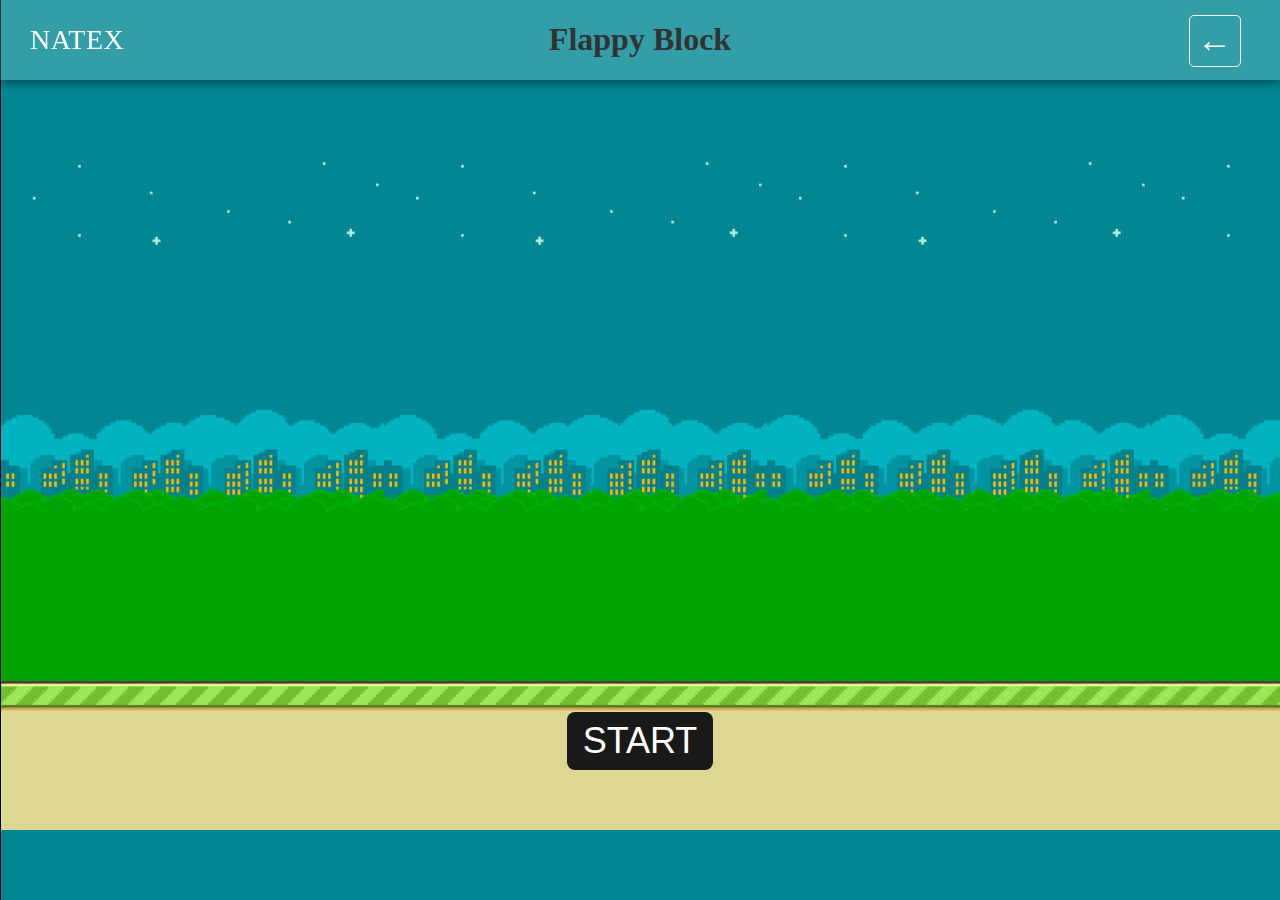
<file: games/FlappyBlock/FlappyBlock.html>
<!DOCTYPE html>
<html lang="PT-pt">
  <head>
    <meta charset="UTF-8" />
    <meta name="viewport" content="width=device-width, initial-scale=1.0" />
    <link rel="icon" href="../../images/favicon.ico" type="image/ico" />
    <link rel="stylesheet" href="styles.css" />
    <title>Flappy Block</title>
  </head>
  <body>
    <nav>
      <div class="logo">
        <a href="../../index.html">Natex</a>
      </div>
      <div class="menu-icon" style="line-height: 50px; height: 50px">
        <a
          href="../../index.html"
          style="
            text-decoration: none;
            font-size: 35px;
            display: inline-block;
            color: #fff;
            padding-left: 7px;
          "
          >←</a
        >
      </div>
    </nav>
    <h1>Flappy Block</h1>
    <canvas id="gameCanvas" width="750" height="600"></canvas>
    <button id="retryButton" style="display: none">RETRY</button>
    <button id="startButton">START</button>
    <p id="highestScore" style="display: none"></p>
    <script src="game.js"></script>
  </body>
</html>
</file>
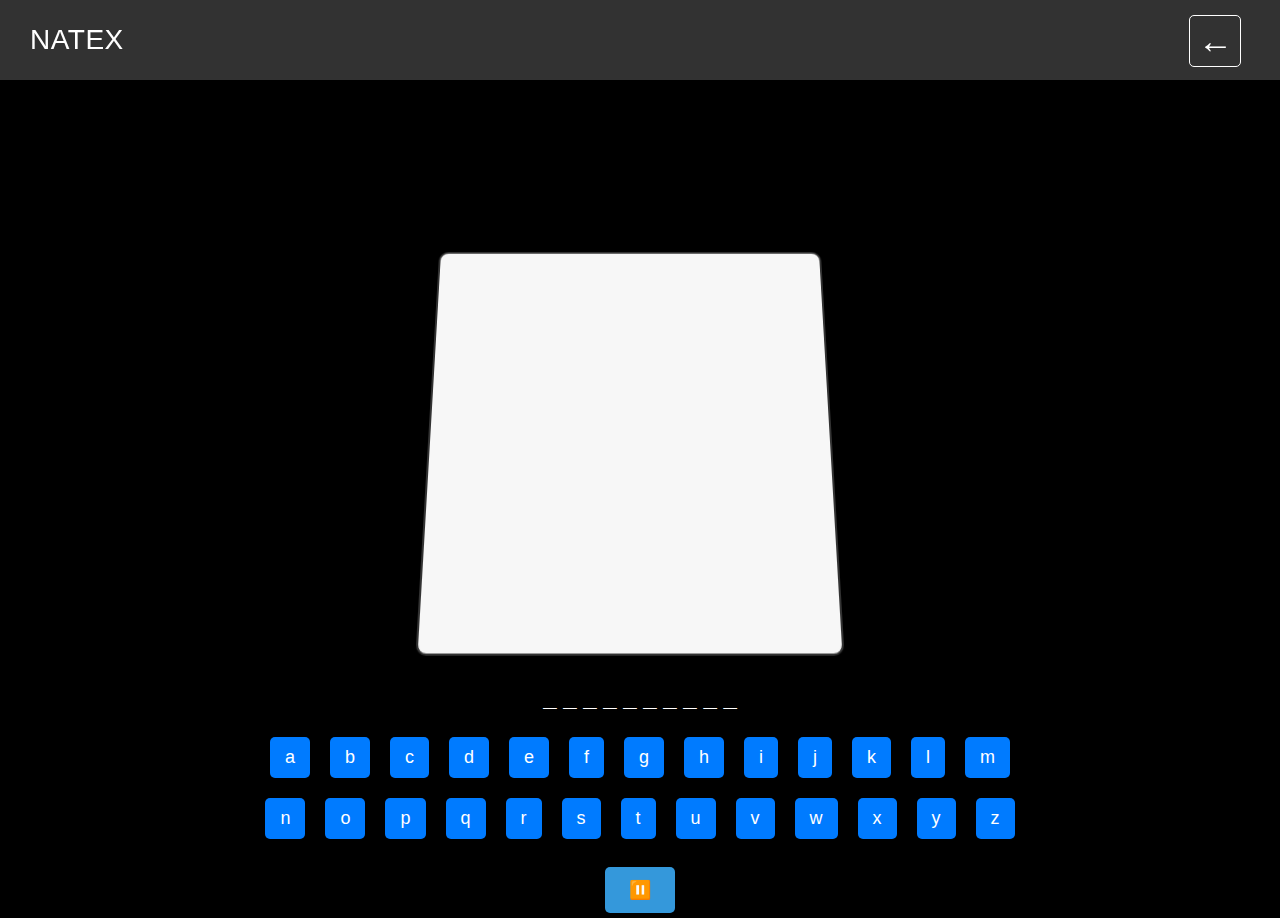
<file: games/Hangman/hangman.html>
<!DOCTYPE html>
<html lang="PT-pt">
  <head>
    <meta charset="UTF-8" />
    <meta name="viewport" content="width=device-width, initial-scale=1.0" />
    <link rel="stylesheet" href="styles.css" />
    <link rel="icon" href="../../images/favicon.ico" type="image/ico" />
    <title>Hangman Game</title>
  </head>
  <body>
    <nav>
      <div class="logo">
        <a href="../../index.html">Natex</a>
      </div>
      <div class="menu-icon" style="line-height: 50px; height: 50px">
        <a
          href="../../index.html"
          style="
            text-decoration: none;
            font-size: 35px;
            display: inline-block;
            color: #fff;
            padding-left: 1px;
          "
          >←</a
        >
      </div>
    </nav>

    <h1>Hangman Game</h1>
    <div id="hangmanContainer">
      <canvas id="hangmanCanvas" width="400" height="400"></canvas>
      <div id="wordDisplay"></div>
      <div id="letters"></div>
      <audio id="backgroundMusic" preload>
        <source src="8bitmenu.mp3" type="audio/mpeg" />
        Your browser does not support the audio element.
      </audio>
      <br />
      <button id="playButton">Play Music</button>
    </div>
    <script src="game.js"></script>
  </body>
</html>
</file>
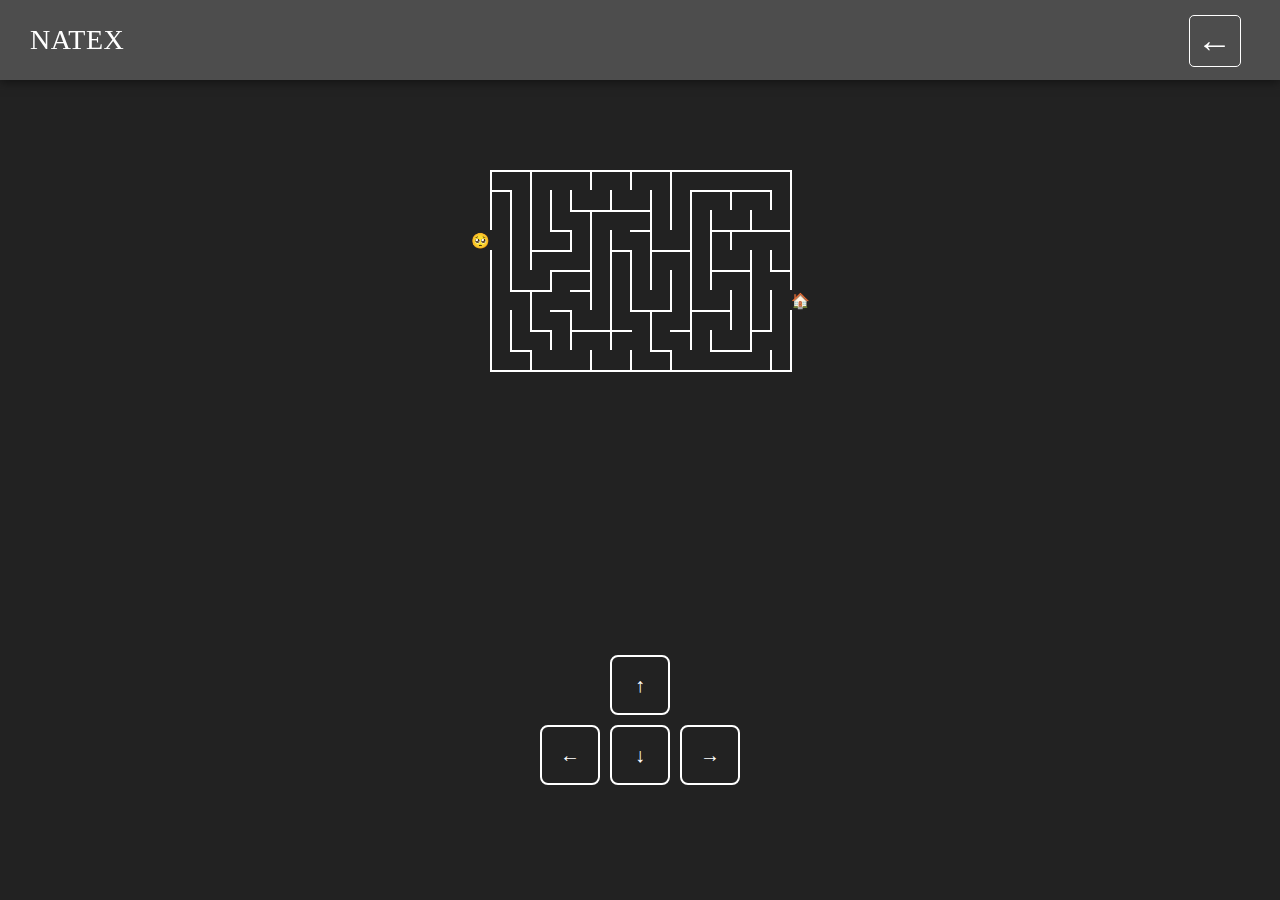
<file: games/Labyrinth/labyrinth.html>
<!DOCTYPE html>
<html lang="PT-pt">
  <head>
    <meta charset="UTF-8" />
    <meta name="viewport" content="width=device-width, initial-scale=1.0" />
    <link rel="stylesheet" href="styles.css" />
    <link rel="icon" href="../../images/favicon.ico" type="image/ico" />
    <title>Labirinth</title>
  </head>
  <body>
    <nav>
      <div class="logo">
        <a href="../../index.html">Natex</a>
      </div>
      <div class="menu-icon" style="line-height: 50px; height: 50px">
        <a
          href="../../index.html"
          style="
            text-decoration: none;
            font-size: 35px;
            display: inline-block;
            color: #fff;
            padding-left: 7px;
          "
          >←</a
        >
      </div>
    </nav>
    <div id="container">
      <div class="mbox">
        <div id="maze">
          <div id="thingie">
            <div class="emo" id="emo">🥺</div>
          </div>
          <div id="home">
            <div class="emo">🏠</div>
          </div>
          <div class="barrier" id="top"></div>
          <div class="barrier" id="bottom"></div>
        </div>
      </div>
      <div class="controls">
        <div class="buttons">
          <button class="btn" id="bu"><div class="chevron">↑</div></button>
          <button class="btn" id="bd"><div class="chevron">↓</div></button>
          <button class="btn" id="bl"><div class="chevron">←</div></button>
          <button class="btn" id="br"><div class="chevron">→</div></button>
        </div>
      </div>
    </div>
    <script src="game.js"></script>
    <div id="modal" class="modal">
      <div class="modal-content">
        <p>Congratulations, you won!</p>
        <button id="restartButton" onclick="restartGame()">Restart Game</button>
      </div>
    </div>
  </body>
</html>
</file>
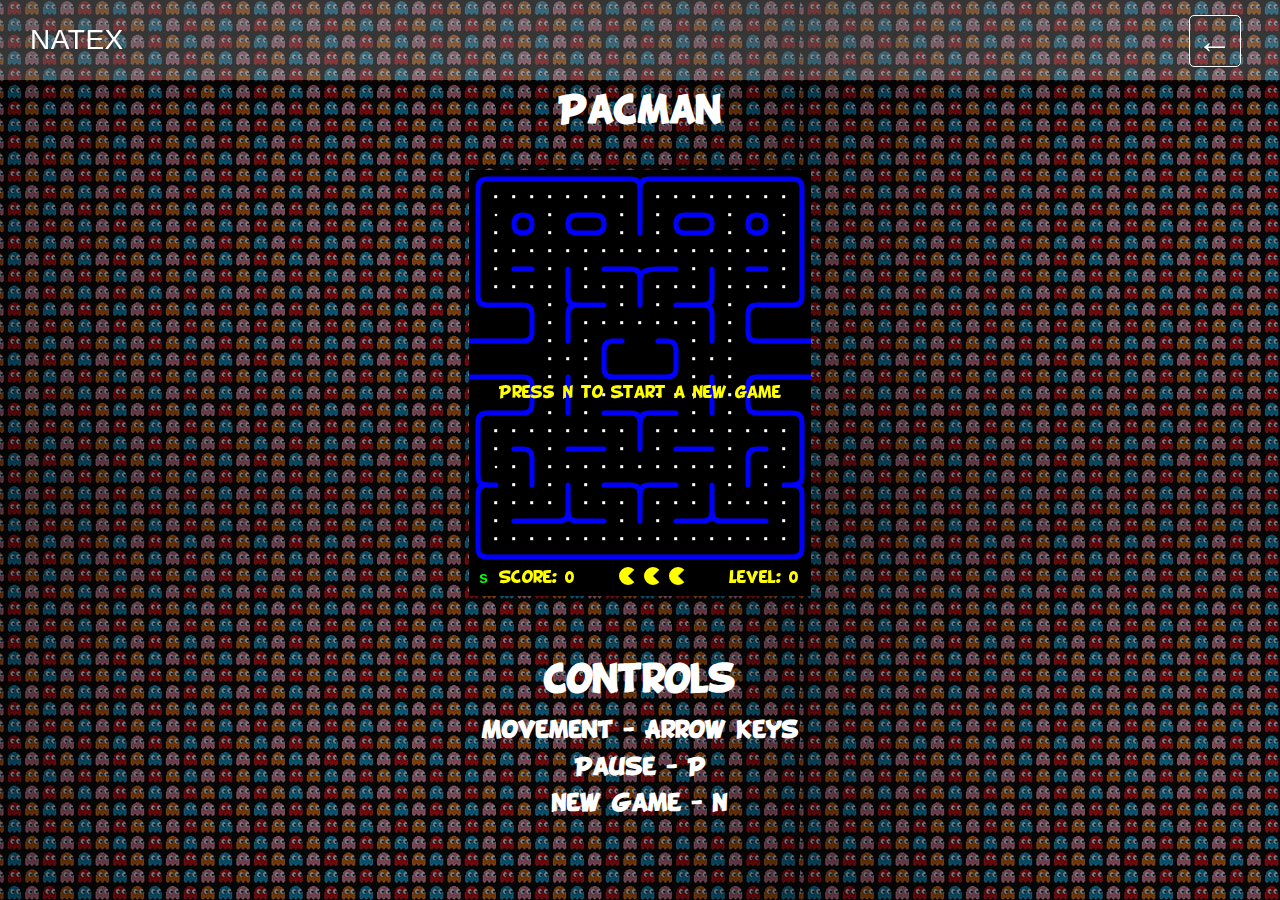
<file: games/PacMan/pacman.html>
<!DOCTYPE html>
<html lang="PT-pt">
  <head>
    <meta charset="UTF-8" />
    <meta name="viewport" content="width=device-width, initial-scale=1.0" />
    <link rel="stylesheet" href="styles.css" />
    <link rel="icon" href="../../images/favicon.ico" type="image/ico" />
    <title>PacMan</title>
  </head>
  <body>
    <nav>
      <div class="logo">
        <a href="../../index.html">Natex</a>
      </div>
      <div class="menu-icon" style="line-height: 50px; height: 50px">
        <a
          href="../../index.html"
          style="
            text-decoration: none;
            font-size: 35px;
            display: inline-block;
            color: #fff;
            padding-left: 7px;
          "
          >←</a
        >
      </div>
    </nav>

    <h1>PacMan</h1>

    <div id="pacman"></div>
    <script src="pacman.js"></script>
    <script src="modernizr-1.5.min.js"></script>

    <script>
      var el = document.getElementById("pacman");

      if (
        Modernizr.canvas &&
        Modernizr.localstorage &&
        Modernizr.audio &&
        (Modernizr.audio.ogg || Modernizr.audio.mp3)
      ) {
        window.setTimeout(function () {
          PACMAN.init(el, "./");
        }, 0);
      } else {
        el.innerHTML =
          "Sorry, needs a decent browser<br /><small>" +
          "(firefox 3.6+, Chrome 4+, Opera 10+ and Safari 4+)</small>";
      }
    </script>

    <div class="control">
      <h1>Controls</h1>
      <h1 style="font-size: 20px">Movement - Arrow Keys</h1>
      <h1 style="font-size: 20px">Pause - P</h1>
      <h1 style="font-size: 20px">New Game - N</h1>
    </div>
  </body>
</html>
</file>
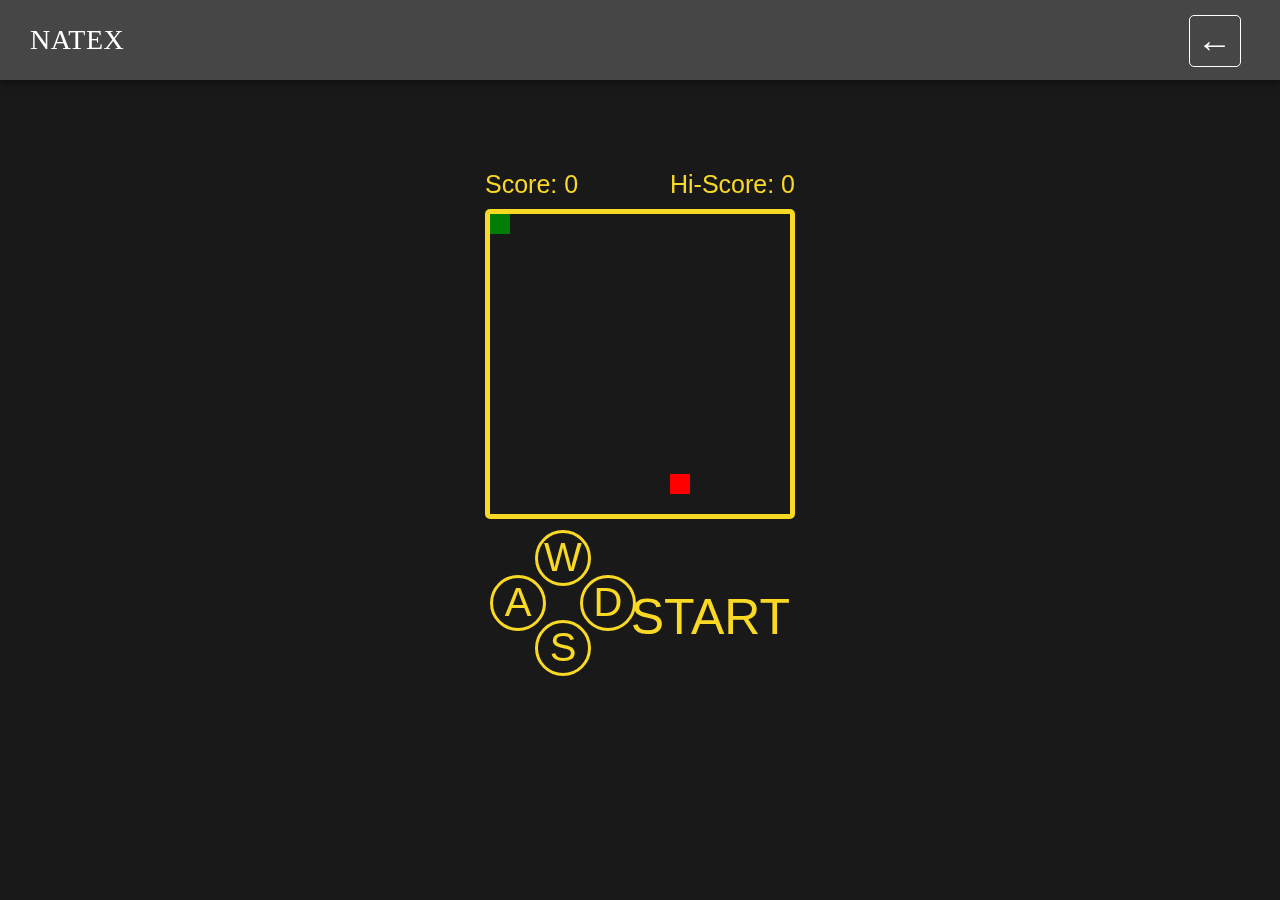
<file: games/Snake/snake.html>
<!DOCTYPE html>
<html lang="PT-pt">
  <head>
    <meta charset="UTF-8" />
    <meta name="viewport" content="width=device-width, initial-scale=1.0" />
    <link rel="stylesheet" href="styles.css" />
    <link rel="icon" href="../../images/favicon.ico" type="image/ico" />
    <title>SnakeGame</title>
  </head>
  <body>
    <nav>
      <div class="logo">
        <a href="../../index.html">Natex</a>
      </div>
      <div class="menu-icon" style="line-height: 50px; height: 50px">
        <a
          href="../../index.html"
          style="
            text-decoration: none;
            font-size: 35px;
            display: inline-block;
            color: #fff;
            padding-left: 7px;
          "
          >←</a
        >
      </div>
    </nav>

    <div class="main-wrap">
      <div class="score-wrap">
        <div class="score" id="score"></div>
        <div class="score" id="highscore"></div>
      </div>
      <div class="game-container">
        <div class="tail-container"></div>
        <div id="snake"></div>
        <div id="food"></div>
      </div>
      <div class="controller-wrap">
        <div class="move-con">
          <div class="con up" onclick="onClickMove(1)">
            <div class="ctrl">W</div>
          </div>
          <div class="con down" onclick="onClickMove(2)">
            <div class="ctrl">S</div>
          </div>
          <div class="con left" onclick="onClickMove(3)">
            <div class="ctrl">A</div>
          </div>
          <div class="con right" onclick="onClickMove(4)">
            <div class="ctrl">D</div>
          </div>
        </div>
        <div id="start-btn" class="start-btn" onclick="gameIntStart()">
          START
        </div>
      </div>
    </div>
    <div class="dim-box"></div>
    <div class="gameover-wrap">
      <div class="gameover">GAME OVER</div>
      <div class="gameover-score">30</div>
      <div class="restart" onclick="gameStart()">RESTART</div>
    </div>
    <script src="snake.js"></script>
  </body>
</html>
</file>
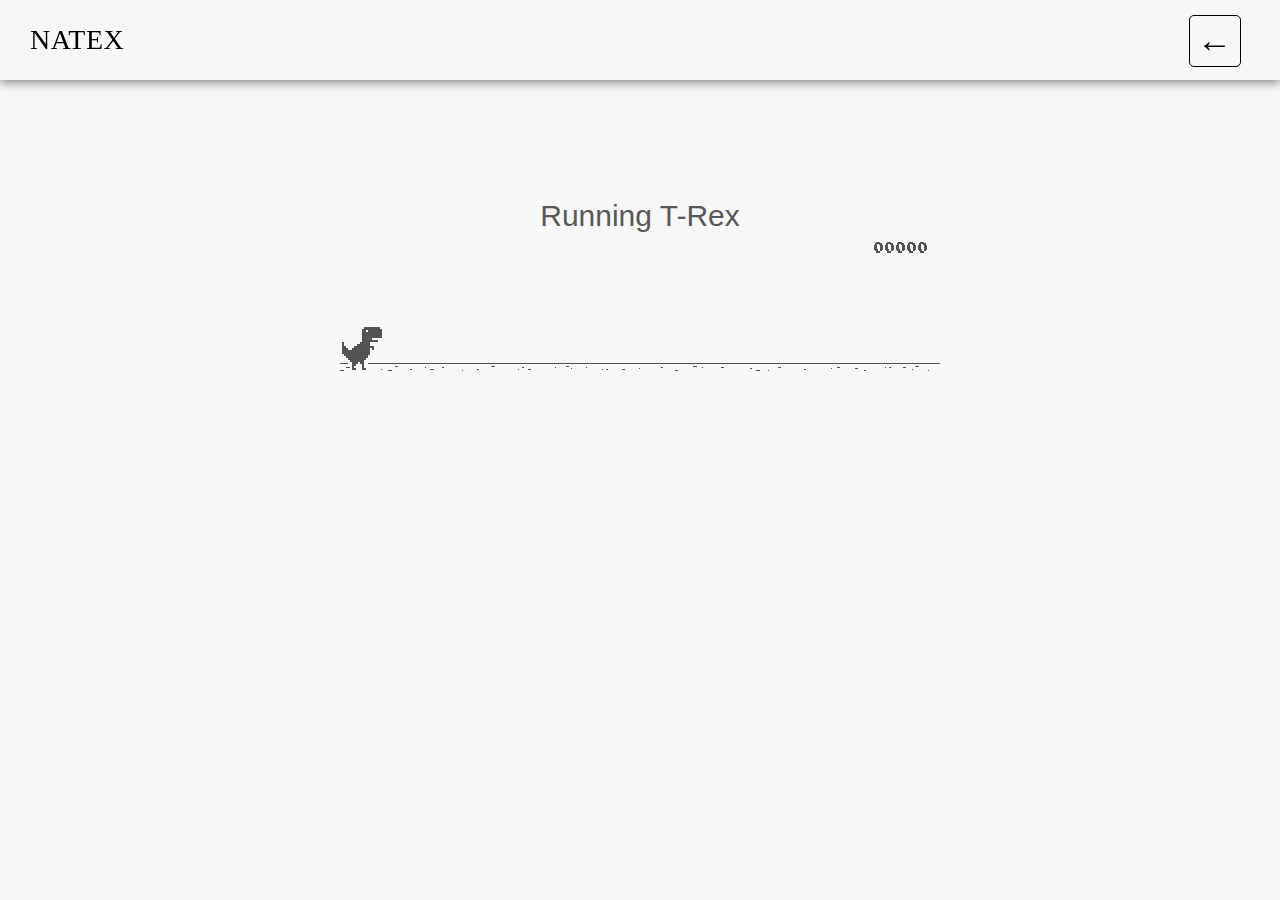
<file: games/T-Rex/trex.html>
<!DOCTYPE html>
<html lang="PT-pt">
<head>
    <meta charset="UTF-8">
    <meta name="viewport" content="width=device-width, initial-scale=1.0">
    <link rel="stylesheet" href="styles.css">
    <link rel="icon" href="../../images/favicon.ico" type="image/ico">
    <title>T-Rex Game</title>
</head>
	<script src="functions.js"></script>
</head> 
<body id="t">
  <nav>
    <div class="logo">
        <a href="../../index.html">Natex</a>
    </div>
    <div class="menu-icon" style="line-height: 50px; height: 50px">
        <a href="../../index.html" style="text-decoration: none; font-size: 35px; display: inline-block;padding-left: 7px;color: black;">←</a>
    </div>
</nav>
<div id="main-frame-error" class="interstitial-wrapper" jstcache="0">
    <div class="onlyforchrome" style="font-size: 30px;text-align: center;font-family: Helvetica;">Running T-Rex</div>
    <div id="offline-resources" jstcache="0">
    <div id="offline-resources-1x" jstcache="0">
      <img id="1x-obstacle-large" src="[data-uri]" jstcache="0">
      <img id="1x-obstacle-small" src="[data-uri]" jstcache="0">
      <img id="1x-cloud" src="[data-uri]" jstcache="0">
      <img id="1x-text" src="[data-uri]" jstcache="0">
      <img id="1x-horizon" src="[data-uri]" jstcache="0">
      <img id="1x-trex" src="[data-uri]" jstcache="0">
      <img id="1x-restart" src="[data-uri]" jstcache="0">
    </div>
    <div id="offline-resources-2x" jstcache="0">
      <img id="2x-obstacle-large" src="[data-uri]" jstcache="0">
      <img id="2x-obstacle-small" src="[data-uri]" jstcache="0">
      <img id="2x-cloud" src="[data-uri]" jstcache="0">
      <img id="2x-text" src="[data-uri]" jstcache="0">
      <img id="2x-horizon" src="[data-uri]" jstcache="0">
      <img id="2x-trex" src="[data-uri]" jstcache="0">
      <img id="2x-restart" src="[data-uri]" jstcache="0">
    </div>
    <template id="audio-resources" jstcache="0">
      <audio id="offline-sound-press" src="[data-uri]"></audio>
      <audio id="offline-sound-hit" src="[data-uri]"></audio>
      <audio id="offline-sound-reached" src="[data-uri]"></audio>
    </template>
  </div>

  <script type="text/javascript">
    if (navigator.userAgent.toLowerCase().indexOf('chrome') > -1) {
      new Runner('.interstitial-wrapper');
    } else {
      document.getElementById("main-frame-notchrome").style.display="";
	}
  </script>

</body>
</html>
</file>
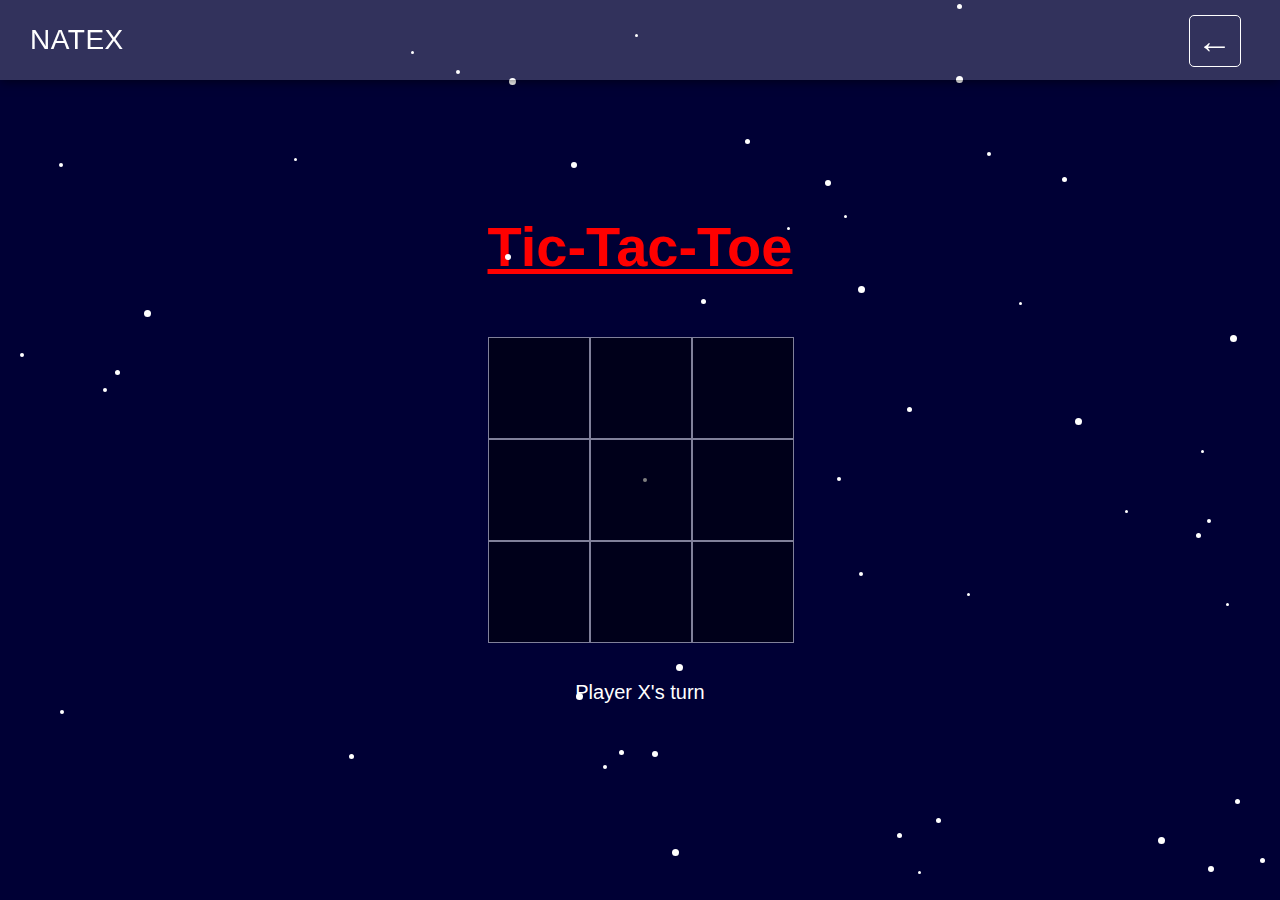
<file: games/Tic-Tac-Toe/tictactoe.html>
<!DOCTYPE html>
<html lang="PT-pt">
  <head>
    <meta charset="UTF-8" />
    <meta name="viewport" content="width=device-width, initial-scale=1.0" />
    <link rel="stylesheet" href="styles.css" />
    <link rel="icon" href="../../images/favicon.ico" type="image/ico" />
    <title>Tic-Tac-Toe</title>
  </head>
  <body>
    <nav>
      <div class="logo">
        <a href="../../index.html">Natex</a>
      </div>
      <div class="menu-icon" style="line-height: 50px; height: 50px">
        <a
          href="../../index.html"
          style="
            text-decoration: none;
            font-size: 35px;
            display: inline-block;
            padding-left: 7px;
            color: white;
          "
          >←</a
        >
      </div>
    </nav>
    <!-- Stars container -->
    <div class="stars" id="stars"></div>

    <h1 style="font-size: 3.5rem"><u>Tic-Tac-Toe</u></h1>
    <div class="board" id="board"></div>
    <p id="status">Player X's turn</p>

    <div class="modal" id="resultModal">
      <div class="modal-content">
        <p id="resultText"></p>
        <button id="restartBtn">Restart Game</button>
      </div>
    </div>

    <script src="ttt.js"></script>
  </body>
</html>
</file>
<file: games/FlappyBlock/styles.css>
nav {
  background: rgba(250, 250, 250, 0.2);
  height: 80px;
  position: fixed;
  width: 100%;
  left: 0;
  top: 0;
  z-index: 300;
  box-shadow: 0px 2px 10px 0px rgba(0, 0, 0, 0.5);
}

nav .logo {
  float: left;
  margin-left: 30px;
}

nav .logo a {
  font-size: 28px;
  line-height: 80px;
  text-transform: uppercase;
  color: #fff;
  text-decoration: none;
  letter-spacing: 0.5px;
}

.menu-icon {
  background: transparent;
  border: 1px solid #fff;
  width: 50px;
  height: 50px;
  margin: 15px 39px 0 auto;
  position: relative;
  cursor: pointer;
  transition: background 0.5s;
  border-radius: 5px;
}

body {
  background-image: url("background.jpg");
  overflow-y: hidden;
}

canvas {
  display: block;
  margin: 0 auto;
}

h1,
p {
  text-align: center;
}

button {
  margin: 2rem auto;
  background: #191919;
  color: #fff;
  border: none;
  font-size: 2.25rem;
  padding: 0.5rem 1rem;
  border-radius: 8px;
  cursor: pointer;
  transition: background 0.3s ease, box-shadow 0.3s ease;
  box-shadow: 0 0 10px rgba(255, 255, 255, 0);
}

button:hover {
  background: red;
  box-shadow: 0 0 10px 5px rgba(255, 0, 0, 0.5);
}
</file>
<file: games/Hangman/styles.css>
body {
    font-family: 'Arial', sans-serif;
    text-align: center;
    background-color: black;
    margin: 0;
    padding-top: 125px;
}

nav {
    background: rgba(250, 250, 250, 0.2);
    height: 80px;
    position: fixed;
    width: 100%;
    left: 0;
    top: 0;
    z-index: 300;
    box-shadow: 0px 2px 10px 0px rgba(0, 0, 0, 0.5);
}

nav .logo {
    float: left;
    margin-left: 30px;
}

nav .logo a {
    font-size: 28px;
    line-height: 80px;
    text-transform: uppercase;
    color: #fff;
    text-decoration: none;
    letter-spacing: 0.5px;
}

.menu-icon {
    background: transparent;
    border: 1px solid #fff;
    width: 50px;
    height: 50px;
    margin: 15px 39px 0 auto;
    position: relative;
    cursor: pointer;
    transition: background 0.5s;
    border-radius: 5px;
}

h1 {
    font-size: 48px;
    margin: 20px 0 20px 0;
    position: relative;
    text-transform: uppercase;
    background: linear-gradient(45deg, #f06, #28f);
    -webkit-background-clip: text;
    -webkit-text-fill-color: transparent;
    animation:
        float 4s ease-in-out infinite,
        colorChange 4s linear infinite,
        slideIn 2s ease-in forwards;
    left: -100%;
    text-shadow:
        2px 2px 0 rgba(0, 0, 0, 0.5),
        4px 4px 0 rgba(0, 0, 0, 0.5),
        6px 6px 0 rgba(0, 0, 0, 0.5);
    box-shadow: 0 0 20px rgba(0, 0, 0, 0.5);
}

@keyframes float {
    0% {
        transform: translateY(0);
    }

    50% {
        transform: translateY(-10px);
    }

    100% {
        transform: translateY(0);
    }
}

@keyframes colorChange {
    0% {
        -webkit-text-fill-color: #f06;
    }

    25% {
        -webkit-text-fill-color: #e74c3c;
    }

    50% {
        -webkit-text-fill-color: #3498db;
    }

    75% {
        -webkit-text-fill-color: #2ecc71;
    }

    100% {
        -webkit-text-fill-color: #28f;
    }
}

@keyframes slideIn {
    0% {
        left: -100%;
        animation-play-state: running;
    }

    100% {
        left: 0;
        animation-play-state: running;
    }
}

#hangmanContainer {
    display: flex;
    flex-direction: column;
    align-items: center;
    margin-top: 40px;
}

#hangmanCanvas {
    border: 2px solid #333;
    background: #f7f7f7;
    border-radius: 10px;
    box-shadow: 0px 5px 15px rgba(0, 0, 0, 0.2);
    transform: perspective(300px) rotateX(5deg);
    margin-right: 20px;
}

#wordDisplay {
    font-size: 36px;
    margin: 40px 0;
    font-weight: bold;
    text-transform: uppercase;
    text-shadow: 2px 2px 4px rgba(0, 0, 0, 0.3);
    color: white;
}

#letters {
    display: flex;
    flex-wrap: wrap;
    justify-content: center;
    gap: 10px;
    margin-left: 250px;
    margin-right: 250px;
}

.letter-button {
    background-color: #007bff;
    color: white;
    font-size: 18px;
    padding: 10px 15px;
    margin: 5px;
    border: none;
    border-radius: 5px;
    cursor: pointer;
    box-shadow: 0 2px 4px rgba(0, 0, 0, 0.2);
    transition: background 0.3s ease, transform 0.1s ease;
}

.letter-button:hover {
    background-color: #0056b3;
    transform: scale(1.05);
    transition: background 0.3s ease, transform 0.2s ease;
    transform: translateY(-2px);/
}

.letter-button:disabled {
    background-color: #ccc;
    cursor: not-allowed;
}


#wordDisplay {
    font-size: 24px;
    font-weight: bold;
    margin-bottom: 20px;
}

button {
    font-size: 18px;
    padding: 12px 24px;
    margin: 5px;
    border: none;
    cursor: pointer;
    background: #3498db;
    color: white;
    border-radius: 5px;
    transition: background 0.3s ease;
    box-shadow: 0px 3px 6px rgba(0, 0, 0, 0.2);
}

button:disabled {
    background: #ccc;
    cursor: not-allowed;
}

button:hover {
    background: #2075d4;
}

.popup {
    position: fixed;
    top: 50%;
    left: 50%;
    transform: translate(-50%, -50%);
    background-color: #fff;
    padding: 20px;
    box-shadow: 0 0 10px rgba(0, 0, 0, 0.5);
}

.popup-content {
    text-align: center;
}

.popup button {
    padding: 10px;
    margin-top: 10px;
    cursor: pointer;
}
</file>
<file: games/Labyrinth/styles.css>
body {
  touch-action: pan-y;
}

nav {
  background: rgba(250, 250, 250, 0.2);
  height: 80px;
  position: fixed;
  width: 100%;
  left: 0;
  top: 0;
  z-index: 300;
  box-shadow: 0px 2px 10px 0px rgba(0, 0, 0, 0.5);
}

nav .logo {
  float: left;
  margin-left: 30px;
}

nav .logo a {
  font-size: 28px;
  line-height: 80px;
  text-transform: uppercase;
  color: #fff;
  text-decoration: none;
  letter-spacing: 0.5px;
}

.menu-icon {
  background: transparent;
  border: 1px solid #fff;
  width: 50px;
  height: 50px;
  margin: 15px 39px 0 auto;
  position: relative;
  cursor: pointer;
  transition: background 0.5s;
  border-radius: 5px;
}

.modal {
  display: none;
  position: fixed;
  top: 0;
  left: 0;
  width: 100%;
  height: 100%;
  background: rgba(0, 0, 0, 0.5);
  justify-content: center;
  align-items: center;
}

.modal-content {
  background: #fff;
  padding: 20px;
  border-radius: 10px;
  text-align: center;
  position: relative;
}

#restartButton {
  background-color: #e74c3c;
  color: #fff;
  padding: 10px 20px;
  border: none;
  border-radius: 5px;
  cursor: pointer;
  transition: background-color 0.3s ease-in-out;
}

#restartButton:hover {
  background-color: #81291f;
  transition: background-color 0.3s ease-in-out;
}

#container {
  position: absolute;
  top: 0;
  left: 0;
  right: 0;
  bottom: 0;
  background: #222;
  display: grid;
  grid-template-rows: 60% 40%;
}

#maze {
  position: absolute;
  width: 340px;
  height: 240px;
  /*background: #39a;

align-self: center;
justify-self: center;
place-self: center center;*/
  top: 30vh;
  left: 50%;
  transform: translate(-50%, -50%);
}

.mbox,
.controls {
  height: 100%;
  background: #222;
  display: grid;
}

.mbox {}

.buttons {
  width: 210px;
  height: 140px;
  background: #222;
  align-self: center;
  justify-self: center;
  display: grid;
  grid-template-rows: 70px 70px;
  grid-template-columns: 70px 70px 70px;
}

.btn {
  width: 60px;
  height: 60px;
  border: 2px #fff solid;
  border-bottom: 2px #fff solid;
  align-self: center;
  justify-self: center;
  cursor: pointer;
  border-radius: 8px;
  display: grid;
  /*box-shadow: 4px 4px 10px rgba(255, 255, 255, 0.2);*/
}

.chevron {
  height: 20px;
  width: 20px;
  align-self: center;
  justify-self: center;
  color: #222;
  font-size: 20px;
  line-height: 20px;
  text-align: center;
  color: #fff;
}

#bu {
  grid-column-start: 2;
}

#bd {
  grid-column-start: 2;
  grid-row-start: 2;
}

#bl {
  grid-column-start: 1;
  grid-row-start: 2;
}

#br {
  grid-column-start: 3;
  grid-row-start: 2;
}

#thingie,
#home {
  position: absolute;
  top: 100px;
  left: 100px;
  width: 20px;
  height: 20px;
  border-radius: 20px;
  /*background: #39a;
transition: all .1s;*/
}

.emo {
  position: absolute;
  top: 4px;
  left: 1px;
  width: 13px;
  height: 13px;
  border-radius: 20px;
  font-size: 15px;
  line-height: 15px;
  text-align: left;
}

.barrier {
  position: absolute;
  background: #fff;
}

#top {
  top: 20px;
  left: 20px;
  width: 300px;
  height: 2px;
}

#bottom {
  top: 220px;
  left: 20px;
  width: 302px;
  height: 2px;
}

/*style reset*/
button {
  display: inline-block;
  border: none;
  padding: none;
  margin: 0;
  outline: none;
  -webkit-appearance: none;
  -moz-appearance: none;
  background: none;
  -webkit-tap-highlight-color: transparent;
}

button:hover,
button:focus {
  -webkit-appearance: none;
}

button:focus {
  outline: none;
}

button:active {
  transform: scale(1);
  -webkit-appearance: none;
}
</file>
<file: games/PacMan/styles.css>
@font-face {
  font-family: "BDCartoonShoutRegular";
  src: url("BD_Cartoon_Shout-webfont.ttf") format("truetype");
  font-weight: normal;
  font-style: normal;
}

nav {
  background: rgba(250, 250, 250, 0.2);
  height: 80px;
  position: fixed;
  width: 100%;
  left: 0;
  top: 0;
  z-index: 300;
  box-shadow: 0px 2px 10px 0px rgba(0, 0, 0, 0.5);
}

nav .logo {
  float: left;
  margin-left: 30px;
}

nav .logo a {
  font-size: 28px;
  line-height: 80px;
  text-transform: uppercase;
  color: #fff;
  text-decoration: none;
  letter-spacing: 0.5px;
}

.menu-icon {
  background: transparent;
  border: 1px solid #fff;
  width: 50px;
  height: 50px;
  margin: 15px 39px 0 auto;
  position: relative;
  cursor: pointer;
  transition: background 0.5s;
  border-radius: 5px;
}

#pacman {
  height: 450px;
  width: 342px;
  margin: 20px auto;
}

#shim {
  font-family: BDCartoonShoutRegular;
  position: absolute;
  visibility: hidden;
}

h1 {
  font-family: BDCartoonShoutRegular;
  text-align: center;
  color: white;
}

.controls {
  font-size: 20px;
}

body {
  width: 342px;
  height: 100vh;
  margin: 0px auto;
  font-family: sans-serif;
  display: flex;
  flex-direction: column;
  justify-content: center;
  overflow: hidden;
  background: radial-gradient(circle, rgba(0, 0, 0, 0.5), rgba(0, 0, 0, 0.5)), url("../../images/tacman-bg.jpg");
}

a {
  text-decoration: none;
}
</file>
<file: games/Snake/styles.css>
@import url('https://fonts.cdnfonts.com/css/arcade-classic');

body {
    display: flex;
    justify-content: center;
    align-items: center;
    height: 100vh;
    margin: 0;
    background-color: #191919;
    user-select: none;
}

nav {
    background: rgba(250, 250, 250, 0.2);
    height: 80px;
    position: fixed;
    width: 100%;
    left: 0;
    top: 0;
    z-index: 300;
    box-shadow: 0px 2px 10px 0px rgba(0, 0, 0, 0.5);
}

nav .logo {
    float: left;
    margin-left: 30px;
}

nav .logo a {
    font-size: 28px;
    line-height: 80px;
    text-transform: uppercase;
    color: #fff;
    text-decoration: none;
    letter-spacing: 0.5px;
}

.menu-icon {
    background: transparent;
    border: 1px solid #fff;
    width: 50px;
    height: 50px;
    margin: 15px 39px 0 auto;
    position: relative;
    cursor: pointer;
    transition: background 0.5s;
    border-radius: 5px;
}

:root {
    --dim-visibility: hidden;
    --blur-amount: 0;
}

.main-wrap {
    width: 310px;
    height: 570px;
    display: flex;
    justify-content: center;
    align-items: center;
    flex-wrap: wrap;
    filter: blur(var(--blur-amount));
}

.score-wrap {
    width: 100%;
    display: flex;
    justify-content: space-between;
}

.score {
    font-family: 'ArcadeClassic', sans-serif;
    font-size: 25px;
    color: #F9D923;
}

.game-container {
    position: relative;
    width: 300px;
    height: 300px;
    border: 5px solid #F9D923;
    border-radius: 5px;
}

#snake {
    position: absolute;
    width: 20px;
    height: 20px;
    background-color: #007f04;
}

.tail {
    position: absolute;
    width: 20px;
    height: 20px;
    background-color: #009c17;
}

#food {
    position: absolute;
    width: 20px;
    height: 20px;
    background-color: #ff0000;
}

#start-btn {
    font-family: 'ArcadeClassic', sans-serif;
    font-size: 50px;
    color: #F9D923;
    white-space: pre;
    text-align: right;
    cursor: pointer;
}

#start-btn:hover {
    font-size: 52px;
}

.controller-wrap {
    width: 300px;
    height: 200px;
    display: flex;
    justify-content: space-between;
}

.move-con {
    transform: translate(45px, 0);
}

.con {
    position: absolute;
    cursor: pointer;
}

.ctrl {
    width: 50px;
    height: 50px;
    border: solid 3px #F9D923;
    border-radius: 50%;
    font-family: 'ArcadeClassic', sans-serif;
    font-size: 40px;
    color: #F9D923;
    display: flex;
    justify-content: center;
    align-items: center;
}

.triangle {
    width: 0;
    height: 0;
    border-left: 25px solid transparent;
    border-right: 25px solid transparent;
    border-top: 25px solid #F9D923;
}

.right {
    transform: translate(45px, 45px);
}

.right:hover {
    transform: translate(45px, 45px) scale(1.15);
}

.left {
    transform: translate(-45px, 45px);
}

.left:hover {
    transform: translate(-45px, 45px) scale(1.15);
}

.down {
    transform: translate(0, 90px);
}

.down:hover {
    transform: translate(0, 90px) scale(1.15);
}

.up:hover {
    transform: scale(1.15);
}

.dim-box {
    position: absolute;
    width: 100vw;
    height: 100vh;
    background: #232323;
    opacity: 0.85;
    visibility: var(--dim-visibility);
}

.gameover-wrap {
    position: absolute;
    display: flex;
    flex-wrap: wrap;
    justify-content: center;
    align-items: center;
    visibility: var(--dim-visibility);
}

.gameover {
    width: 100%;
    display: flex;
    justify-content: center;
    font-family: 'ArcadeClassic', sans-serif;
    font-size: 100px;
    text-align: center;
    color: #F9D923;
}

.gameover-score {
    width: 100%;
    display: flex;
    justify-content: center;
    font-family: 'ArcadeClassic', sans-serif;
    font-size: 30px;
    color: #F9D923;
}

.restart {
    position: absolute;
    display: flex;
    justify-content: center;
    transform: translateY(125px);
    align-items: center;
    font-family: 'ArcadeClassic', sans-serif;
    font-size: 40px;
    color: #F9D923;
    width: 175px;
    height: 50px;
    border: solid 5px #F9D923;
    cursor: pointer;
}

.restart:hover {
    width: 177px;
    height: 52px;
}

@media only screen and (max-width: 500px) {

    /* Your responsive styles here */
    .restart {
        transform: translateY(160px);
    }
}
</file>
<file: games/T-Rex/styles.css>
a {
  color: #585858;
}

body {
  background-color: #f7f7f7;
  color: #585858;
  font-size: 125%;
}

nav {
  background: rgba(250, 250, 250, 0.2);
  height: 80px;
  position: fixed;
  width: 100%;
  left: 0;
  top: 0;
  z-index: 300;
  box-shadow: 0px 2px 10px 0px rgba(0, 0, 0, 0.5);
}

nav .logo {
  float: left;
  margin-left: 30px;
  color: black;
}

nav .logo a {
  font-size: 28px;
  line-height: 80px;
  text-transform: uppercase;
  color: #fff;
  text-decoration: none;
  letter-spacing: 0.5px;
  color: black;
}

.menu-icon {
  background: transparent;
  border: 1px solid black;
  width: 50px;
  height: 50px;
  margin: 15px 39px 0 auto;
  position: relative;
  cursor: pointer;
  transition: background 0.5s;
  border-radius: 5px;
  color: black;
}

body.safe-browsing {
  background-color: rgb(206, 52, 38);
  color: white;
}

button {
  background: rgb(76, 142, 250);
  border: 0;
  border-radius: 2px;
  box-sizing: border-box;
  color: #fff;
  cursor: pointer;
  float: right;
  font-size: 0.875em;
  height: 36px;
  margin: -6px 0 0;
  padding: 8px 24px;
  transition: box-shadow 200ms cubic-bezier(0.4, 0, 0.2, 1);
}

[dir="rtl"] button {
  float: left;
}

button:active {
  background: rgb(50, 102, 213);
  outline: 0;
}

button:hover {
  box-shadow: 0 1px 3px rgba(0, 0, 0, 0.5);
}

.debugging-content {
  line-height: 1em;
  margin-bottom: 0;
  margin-top: 0;
}

.debugging-title {
  font-weight: bold;
}

#details {
  color: #696969;
  margin: 45px 0 50px;
}

#details p:not(:first-of-type) {
  margin-top: 20px;
}

#error-code {
  color: black;
  opacity: 0.35;
  text-transform: uppercase;
}

#error-debugging-info {
  font-size: 0.8em;
}

h1 {
  -webkit-margin-after: 16px;
  color: #585858;
  font-size: 1.6em;
  font-weight: normal;
  line-height: 1.25em;
}

h2 {
  font-size: 1.2em;
  font-weight: normal;
}

.hidden {
  display: none;
}

.icon {
  background-repeat: no-repeat;
  background-size: 100%;
  height: 72px;
  margin: 0 0 40px;
  width: 72px;
}

input[type="checkbox"] {
  visibility: hidden;
}

.interstitial-wrapper {
  box-sizing: border-box;
  font-size: 1em;
  line-height: 1.6em;
  margin: 200px auto 0;
  max-width: 600px;
  width: 100%;
}

#malware-opt-in {
  font-size: 0.875em;
  margin-top: 39px;
}

.nav-wrapper {
  margin-top: 51px;
}

.nav-wrapper::after {
  clear: both;
  content: "";
  display: table;
  width: 100%;
}

#opt-in-label {
  -webkit-margin-start: 32px;
}

.safe-browsing :-webkit-any(a, #details, #details-button, h1, h2, p, .small-link) {
  color: white;
}

.safe-browsing button {
  background-color: rgb(206, 52, 38);
  border: 1px solid white;
}

.safe-browsing button:active {
  background-color: rgb(206, 52, 38);
  border-color: rgba(255, 255, 255, 0.6);
}

.safe-browsing button:hover {
  box-shadow: 0 2px 3px rgba(0, 0, 0, 0.5);
}

.safe-browsing .icon {
  background-image: -webkit-image-set(url([data-uri]) 1x,
      url([data-uri]) 2x);
}

.small-link {
  color: #696969;
  font-size: 0.875em;
}

.ssl .icon {
  background-image: -webkit-image-set(url([data-uri]) 1x,
      url([data-uri]) 2x);
}

.styled-checkbox {
  float: left;
  height: 16px;
  margin-top: 0.36em;
  position: relative;
  width: 16px;
}

[dir="rtl"] .styled-checkbox {
  float: right;
}

.styled-checkbox label {
  background: transparent;
  border: white solid 1px;
  border-radius: 2px;
  height: 14px;
  left: 0;
  position: absolute;
  right: 0;
  top: 0;
  width: 14px;
}

.styled-checkbox label::after {
  background: transparent;
  border: 2px solid white;
  border-right-width: 0;
  border-top-width: 0;
  content: "";
  height: 4px;
  left: 2px;
  opacity: 0.3;
  position: absolute;
  top: 3px;
  transform: rotate(-45deg);
  width: 9px;
}

.styled-checkbox input[type="checkbox"]:checked+label::after {
  opacity: 1;
}

@media (max-width: 700px) {
  .interstitial-wrapper {
    padding: 0 10%;
  }
}

@media (max-height: 600px) {
  .interstitial-wrapper {
    margin-top: 5px;
  }
}

@media (max-width: 400px) {

  button,
  [dir="rtl"] button {
    float: none;
    font-size: 1em;
    width: 100%;
  }

  #details {
    margin: 20px 0 20px 0;
  }

  #details p:not(:first-of-type) {
    margin-top: 10px;
  }

  #details-button {
    display: block;
    padding-top: 14px;
    text-align: center;
    width: 100%;
  }

  .interstitial-wrapper {
    padding: 0 5%;
  }

  #malware-opt-in {
    margin-top: 24px;
  }

  .nav-wrapper {
    margin-top: 30px;
  }

  .small-link {
    font-size: 1em;
  }
}

html[subframe] #main-frame-error {
  display: none;
}

/* Don't use the subframe error div when the error is in a main frame. */
html:not([subframe]) #sub-frame-error {
  display: none;
}

#diagnose-button {
  -webkit-margin-start: 0;
  float: none;
  margin-bottom: 10px;
  margin-top: 20px;
}

h1 {
  -webkit-margin-before: 0;
}

h2 {
  color: #666;
  font-size: 1.2em;
  font-weight: normal;
  margin: 10px 0;
}

a {
  color: rgb(17, 85, 204);
  text-decoration: none;
}

.icon {
  -webkit-user-select: none;
}

.icon-generic {
  /**
     * Can't access chrome://theme/IDR_ERROR_NETWORK_GENERIC from an untrusted
     * renderer process, so embed the resource manually.
     */
  content: -webkit-image-set(url("[data-uri]") 1x,
      url("[data-uri]") 2x);
  height: 50px;
  padding-top: 20px;
  width: 41px;
}

.icon-offline {
  content: -webkit-image-set(url("[data-uri]") 1x,
      url("[data-uri]") 2x);
  height: 47px;
  margin: 0 0 40px;
  position: relative;
  width: 44px;
}

#content-top {
  margin: 20px;
}

#help-box-outer {
  -webkit-transition: height ease-in 218ms;
  overflow: hidden;
}

#help-box-inner {
  background-color: #f9f9f9;
  border-top: 1px solid #eee;
  color: #444;
  padding: 20px;
  text-align: start;
}

#suggestion {
  margin-top: 15px;
}

#short-suggestion {
  margin-top: 5px;
}

#sub-frame-error-details {
  color: #8f8f8f;
  /* Not done on mobile for performance reasons. */
  text-shadow: 0 1px 0 rgba(255, 255, 255, 0.3);
}

[jscontent="failedUrl"] {
  overflow-wrap: break-word;
}

#search-container {
  /* Prevents a space between controls. */
  display: flex;
  margin-top: 20px;
}

#search-box {
  border: 1px solid #cdcdcd;
  flex-grow: 1;
  font-size: 16px;
  height: 26px;
  margin-right: 0;
  padding: 1px 9px;
}

#search-box:focus {
  border: 1px solid rgb(93, 154, 255);
  outline: none;
}

#search-button {
  border: none;
  border-bottom-left-radius: 0;
  border-top-left-radius: 0;
  box-shadow: none;
  display: flex;
  height: 30px;
  margin: 0;
  padding: 0;
  width: 60px;
}

#search-image {
  content: -webkit-image-set(url("[data-uri]") 1x,
      url("[data-uri]") 2x);
  margin: auto;
}

.hidden {
  display: none;
}

.suggestions {
  margin-top: 18px;
}

.suggestion-header {
  font-weight: bold;
  margin-bottom: 4px;
}

.suggestion-body {
  color: #777;
}

.error-code {
  color: #a0a0a0;
  margin-top: 15px;
}

/* Increase line height at higher resolutions. */
@media (min-width: 641px) and (min-height: 641px) {
  #help-box-inner {
    line-height: 18px;
  }
}

/* Decrease padding at low sizes. */
@media (max-width: 640px),
(max-height: 640px) {
  body {
    margin: 15px;
  }

  h1 {
    margin: 10px 0 15px;
  }

  #content-top {
    margin: 15px;
  }

  #help-box-inner {
    padding: 20px;
  }

  .suggestions {
    margin-top: 10px;
  }

  .suggestion-header {
    margin-bottom: 0;
  }

  .error-code {
    margin-top: 10px;
  }
}

/* Don't allow overflow when in a subframe. */
html[subframe] body {
  overflow: hidden;
}

#sub-frame-error {
  -webkit-align-items: center;
  background-color: #ddd;
  display: -webkit-flex;
  -webkit-flex-flow: column;
  height: 100%;
  -webkit-justify-content: center;
  left: 0;
  position: absolute;
  top: 0;
  width: 100%;
}

#sub-frame-error:hover {
  background-color: #eee;
}

#sub-frame-error-details {
  margin: 0 10px;
  visibility: hidden;
}

/* Show details only when hovering. */
#sub-frame-error:hover #sub-frame-error-details {
  visibility: visible;
}

/* If the iframe is too small, always hide the error code. */
/* TODO(mmenke): See if overflow: no-display works better, once supported. */
@media (max-width: 200px),
(max-height: 95px) {
  #sub-frame-error-details {
    display: none;
  }
}

/* details-button is special; it's a <button> element that looks like a link. */
#details-button {
  background-color: inherit;
  background-image: none;
  border: none;
  box-shadow: none;
  min-width: 0;
  padding: 0;
  text-decoration: underline;
}

/* Styles for platform dependent separation of controls and details button. */
.suggested-left>#control-buttons,
.suggested-right>#details-button {
  float: left;
}

.suggested-right>#control-buttons,
.suggested-left>#details-button {
  float: right;
}

#details-button.singular {
  float: none;
}

#buttons::after {
  clear: both;
  content: "";
  display: block;
  width: 100%;
}

/* Offline page */
.offline .interstitial-wrapper {
  color: #2b2b2b;
  font-size: 1em;
  line-height: 1.55;
  margin: 100px auto 0;
  max-width: 600px;
  width: 100%;
}

.offline .runner-container {
  height: 150px;
  max-width: 600px;
  overflow: hidden;
  position: absolute;
  top: 10px;
  width: 44px;
  z-index: 2;
}

.offline .runner-canvas {
  height: 150px;
  max-width: 600px;
  opacity: 1;
  overflow: hidden;
  position: absolute;
  top: 0;
}

.offline .controller {
  background: rgba(247, 247, 247, 0.1);
  height: 100vh;
  left: 0;
  position: absolute;
  top: 0;
  width: 100vw;
  z-index: 1;
}

#offline-resources {
  display: none;
}

@media (max-width: 400px) {

  .suggested-left>#control-buttons,
  .suggested-right>#control-buttons {
    float: none;
    margin: 50px 0 20px;
  }
}

@media (max-height: 350px) {
  h1 {
    margin: 0 0 15px;
  }

  .icon-offline {
    margin: 0 0 10px;
  }

  .interstitial-wrapper {
    margin-top: 5%;
  }

  .nav-wrapper {
    margin-top: 30px;
  }
}
</file>
<file: games/Tic-Tac-Toe/styles.css>
body {
  font-family: "Arial", sans-serif;
  background-color: rgb(0, 0, 53);
  margin: 0;
  display: flex;
  align-items: center;
  justify-content: center;
  height: 100vh;
  flex-direction: column;

}

nav {
  background: rgba(250, 250, 250, 0.2);
  height: 80px;
  position: fixed;
  width: 100%;
  left: 0;
  top: 0;
  z-index: 300;
  box-shadow: 0px 2px 10px 0px rgba(0, 0, 0, 0.5);
}

nav .logo {
  float: left;
  margin-left: 30px;
}

nav .logo a {
  font-size: 28px;
  line-height: 80px;
  text-transform: uppercase;
  color: #fff;
  text-decoration: none;
  letter-spacing: 0.5px;
}

.menu-icon {
  background: transparent;
  border: 1px solid #fff;
  width: 50px;
  height: 50px;
  margin: 15px 39px 0 auto;
  position: relative;
  cursor: pointer;
  transition: background 0.5s;
  border-radius: 5px;
}

h1 {
  text-align: center;
  color: rgb(255, 0, 0);
  font-size: 3.5rem;
  animation: glowing 2s infinite alternate;
}

@keyframes glowing {
  from {
    color: darkred;
  }

  to {
    color: rgb(251, 134, 134);
  }
}

.board {
  display: grid;
  grid-template-columns: repeat(3, 100px);
  grid-template-rows: repeat(3, 100px);
  gap: 2px;
  margin: 20px auto;
  color: #ffffff;
}

.cell {
  width: 100px;
  height: 100px;
  display: flex;
  align-items: center;
  justify-content: center;
  font-size: 36px;
  font-weight: bold;
  border: 1px solid #fff;
  cursor: pointer;
  transition: background-color 0.3s;
  background-color: black;
  opacity: 50%;
}

.cell:hover {
  background-color: #eee;
  transition: ease-in-out;
}

#status {
  text-align: center;
  font-size: 20px;
  margin-top: 20px;
  color: white;
}

.modal {
  display: none;
  position: fixed;
  top: 0;
  left: 0;
  width: 100%;
  height: 100%;
  background-color: rgba(0, 0, 0, 0.5);
  align-items: center;
  justify-content: center;
}

.modal-content {
  background-color: #b7b7b7;
  padding: 20px;
  text-align: center;
  border-radius: 5px;
}

#resultText {
  font-size: 24px;
}

#restartBtn {
  margin-top: 10px;
  padding: 10px;
  background-color: #ff0000;
  color: #fff;
  cursor: pointer;
  border: none;
  border-radius: 5px;
  font-size: 16px;
  transition: background-color 0.3s ease-in-out;
}

#restartBtn:hover {
  background-color: #8a0000;
  transition: background-color 0.3s ease-in-out;
}

.stars {
  position: fixed;
  top: 0;
  left: 0;
  width: 100%;
  height: 100%;
  pointer-events: none;
}

.star {
  position: absolute;
  background-color: white;
  border-radius: 50%;
}
</file>
